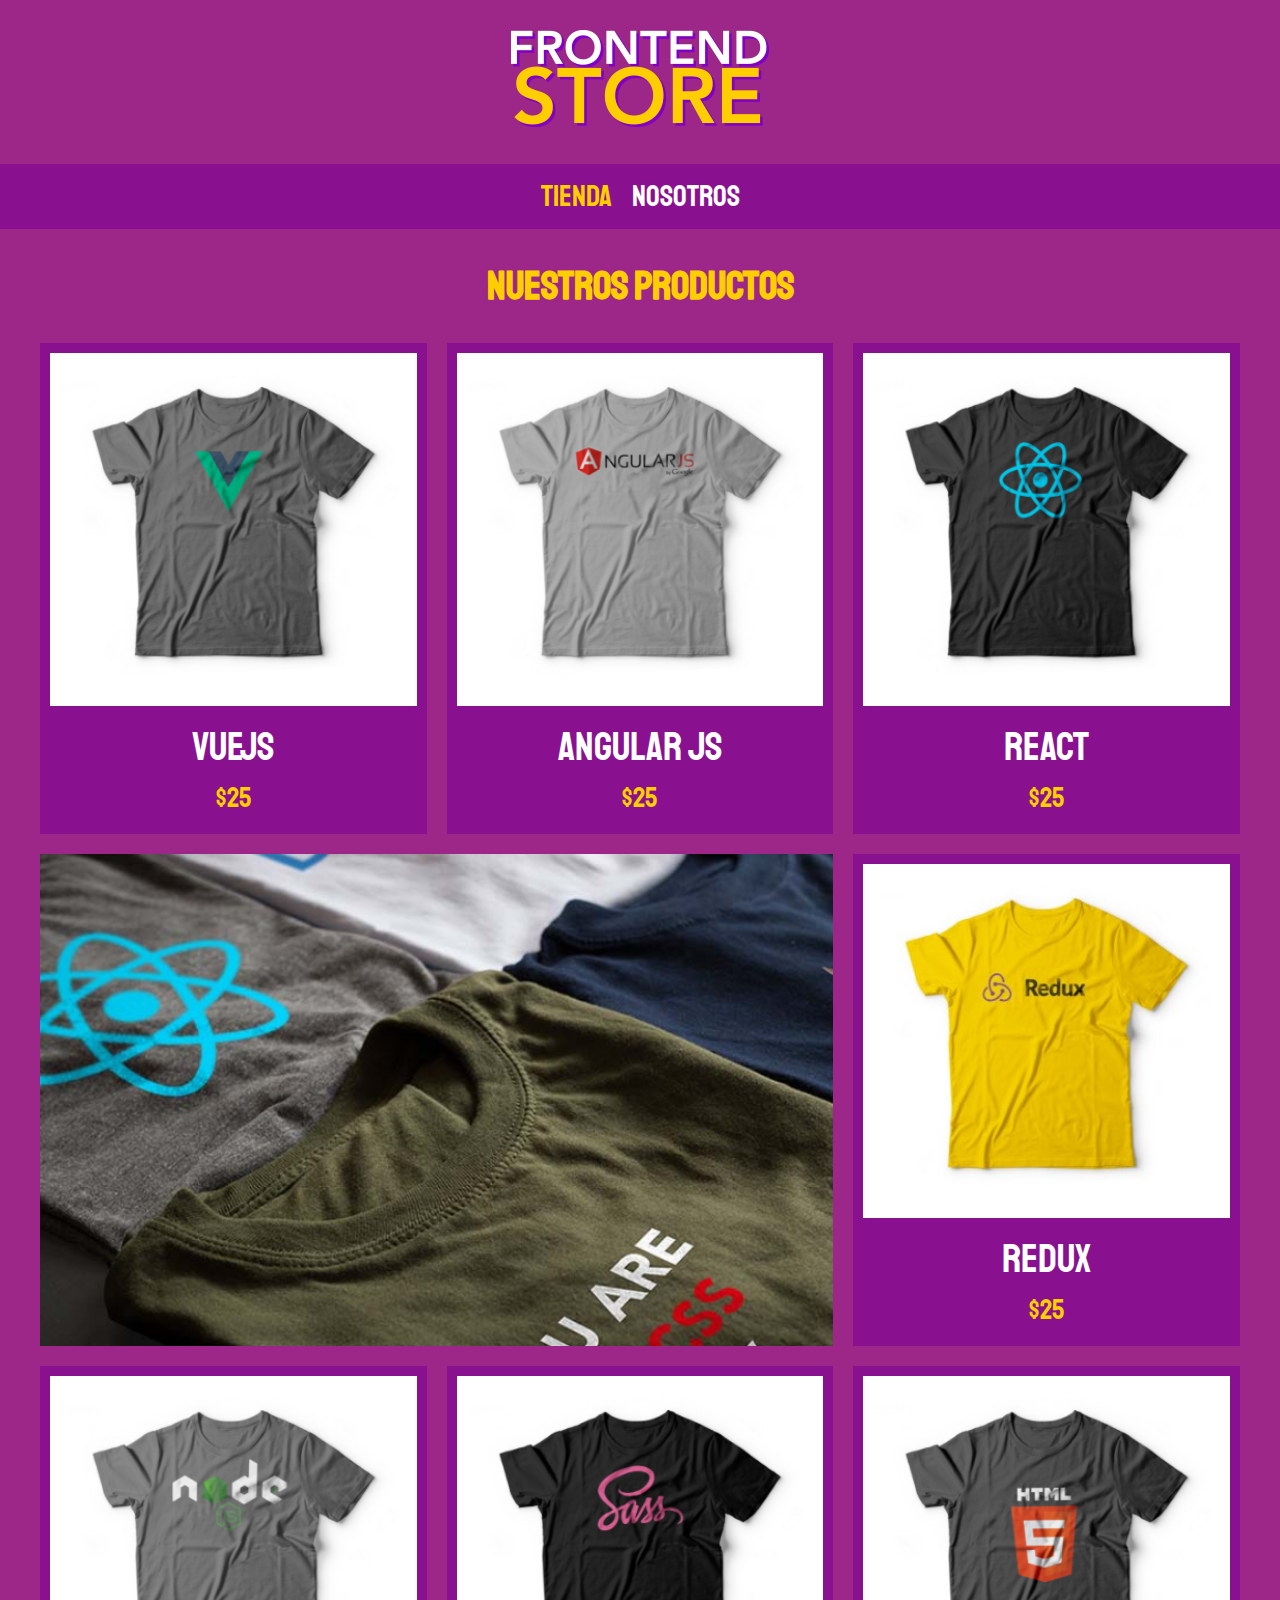
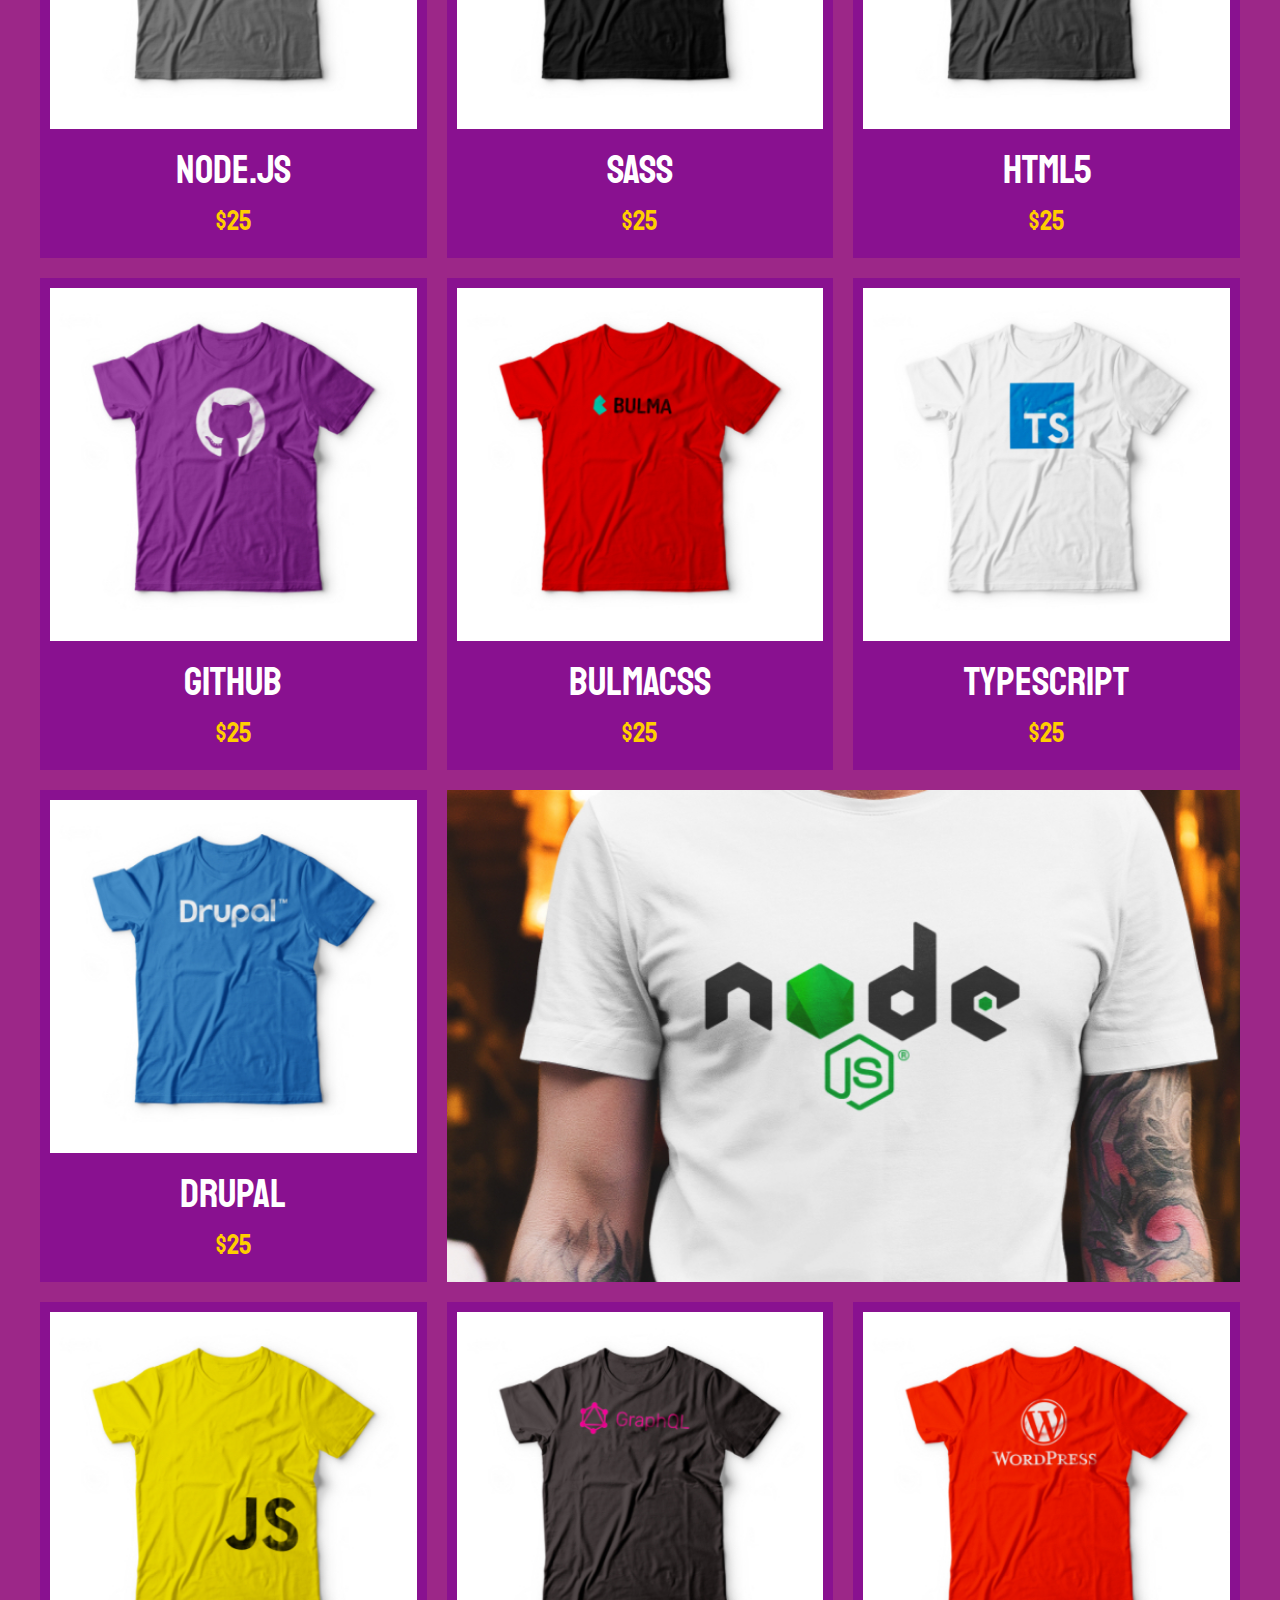
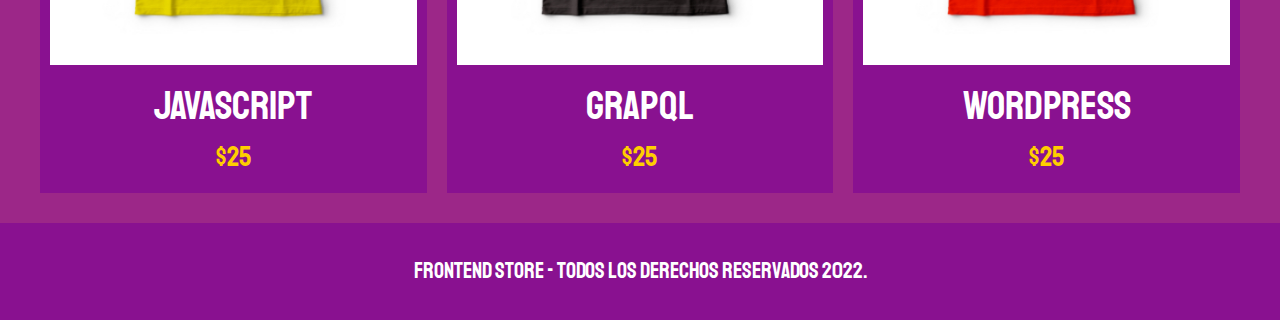
<file: index.html>
<!DOCTYPE html>
<html lang="en">
    <head>
        <meta charset="UTF-8">
        <meta http-equiv="X-UA-Compatible" content="IE=edge">
        <meta name="viewport" content="width=device-width, initial-scale=1.0">
        <title>FrontEnd Store</title>
        <link rel="stylesheet" href="./css/normalize.css">
        <link rel="preconnect" href="https://fonts.googleapis.com">
        <link rel="preconnect" href="https://fonts.gstatic.com" crossorigin>
        <link href="https://fonts.googleapis.com/css2?family=Staatliches&display=swap" rel="stylesheet">
        <link rel="stylesheet" href="./css/style.css">
    </head>
    <body>
        <header class="header">
            <a href="./index.html">
                <img class="header__logo" src="./img/logo.png" alt="Logotipo">
            </a>
        </header>
        <nav class="navegacion">
            <a class="navegacion__enlace navegacion__enlace--activo" href="./index.html">Tienda</a>
            <a class="navegacion__enlace " href="./nosotros.html">Nosotros</a>
        </nav>

        <main class="contenedor">
            <h1>Nuestros Productos</h1>
                <div class="grid">
                    <div class="producto">
                        <a href="./producto.html">
                            <img class="producto__imagen" src="./img/1.jpg" alt="Camisa">
                            <div class="producto__informacion">
                                <p class="producto__nombre">VueJS</p>
                                <p class="producto__precio">$25</p>
                            </div>
                        </a>
                    </div>
                    <div class="producto">
                        <a href="./producto.html">
                            <img class="producto__imagen" src="./img/2.jpg" alt="Camisa">
                            <div class="producto__informacion">
                                <p class="producto__nombre">Angular JS</p>
                                <p class="producto__precio">$25</p>
                            </div>
                        </a>
                    </div>
                    <div class="producto">
                        <a href="./producto.html">
                            <img class="producto__imagen" src="./img/3.jpg" alt="Camisa">
                            <div class="producto__informacion">
                                <p class="producto__nombre">React</p>
                                <p class="producto__precio">$25</p>
                            </div>
                        </a>
                    </div>
                    <div class="producto">
                        <a href="./producto.html">
                            <img class="producto__imagen" src="./img/4.jpg" alt="Camisa">
                            <div class="producto__informacion">
                                <p class="producto__nombre">Redux</p>
                                <p class="producto__precio">$25</p>
                            </div>
                        </a>
                    </div>
                    <div class="producto">
                        <a href="./producto.html">
                            <img class="producto__imagen" src="./img/5.jpg" alt="Camisa">
                            <div class="producto__informacion">
                                <p class="producto__nombre">Node.Js</p>
                                <p class="producto__precio">$25</p>
                            </div>
                        </a>
                    </div>
                    <div class="producto">
                        <a href="./producto.html">
                            <img class="producto__imagen" src="./img/6.jpg" alt="Camisa">
                            <div class="producto__informacion">
                                <p class="producto__nombre">Sass</p>
                                <p class="producto__precio">$25</p>
                            </div>
                        </a>
                    </div>
                    <div class="producto">
                        <a href="./producto.html">
                            <img class="producto__imagen" src="./img/7.jpg" alt="Camisa">
                            <div class="producto__informacion">
                                <p class="producto__nombre">Html5</p>
                                <p class="producto__precio">$25</p>
                            </div>
                        </a>
                    </div>
                    <div class="producto">
                        <a href="./producto.html">
                            <img class="producto__imagen" src="./img/8.jpg" alt="Camisa">
                            <div class="producto__informacion">
                                <p class="producto__nombre">GitHub</p>
                                <p class="producto__precio">$25</p>
                            </div>
                        </a>
                    </div>
                    <div class="producto">
                        <a href="./producto.html">
                            <img class="producto__imagen" src="./img/9.jpg" alt="Camisa">
                            <div class="producto__informacion">
                                <p class="producto__nombre">BulmaCSS</p>
                                <p class="producto__precio">$25</p>
                            </div>
                        </a>
                    </div>
                    <div class="producto">
                        <a href="./producto.html">
                            <img class="producto__imagen" src="./img/10.jpg" alt="Camisa">
                            <div class="producto__informacion">
                                <p class="producto__nombre">TypeScript</p>
                                <p class="producto__precio">$25</p>
                            </div>
                        </a>
                    </div>
                    <div class="producto">
                        <a href="./producto.html">
                            <img class="producto__imagen" src="./img/11.jpg" alt="Camisa">
                            <div class="producto__informacion">
                                <p class="producto__nombre">Drupal</p>
                                <p class="producto__precio">$25</p>
                            </div>
                        </a>
                    </div>
                    <div class="producto">
                        <a href="./producto.html">
                            <img class="producto__imagen" src="./img/12.jpg" alt="Camisa">
                            <div class="producto__informacion">
                                <p class="producto__nombre">JavaScript</p>
                                <p class="producto__precio">$25</p>
                            </div>
                        </a>
                    </div>
                    <div class="producto">
                        <a href="./producto.html">
                            <img class="producto__imagen" src="./img/13.jpg" alt="Camisa">
                            <div class="producto__informacion">
                                <p class="producto__nombre">GrapQL</p>
                                <p class="producto__precio">$25</p>
                            </div>
                        </a>
                    </div>
                    <div class="producto">
                        <a href="./producto.html">
                            <img class="producto__imagen" src="./img/14.jpg" alt="Camisa">
                            <div class="producto__informacion">
                                <p class="producto__nombre">WordPress</p>
                                <p class="producto__precio">$25</p>
                            </div>
                        </a>
                    </div>
                    <div class="grafico grafico--camisas"></div>
                    <div class="grafico grafico--node"></div>

                </div>

        </main>

        <footer class="footer">
            <p class="footer__texto">FrontEnd Store - Todos los derechos reservados 2022.</p>
        </footer>
    </body>
</html>
</file>
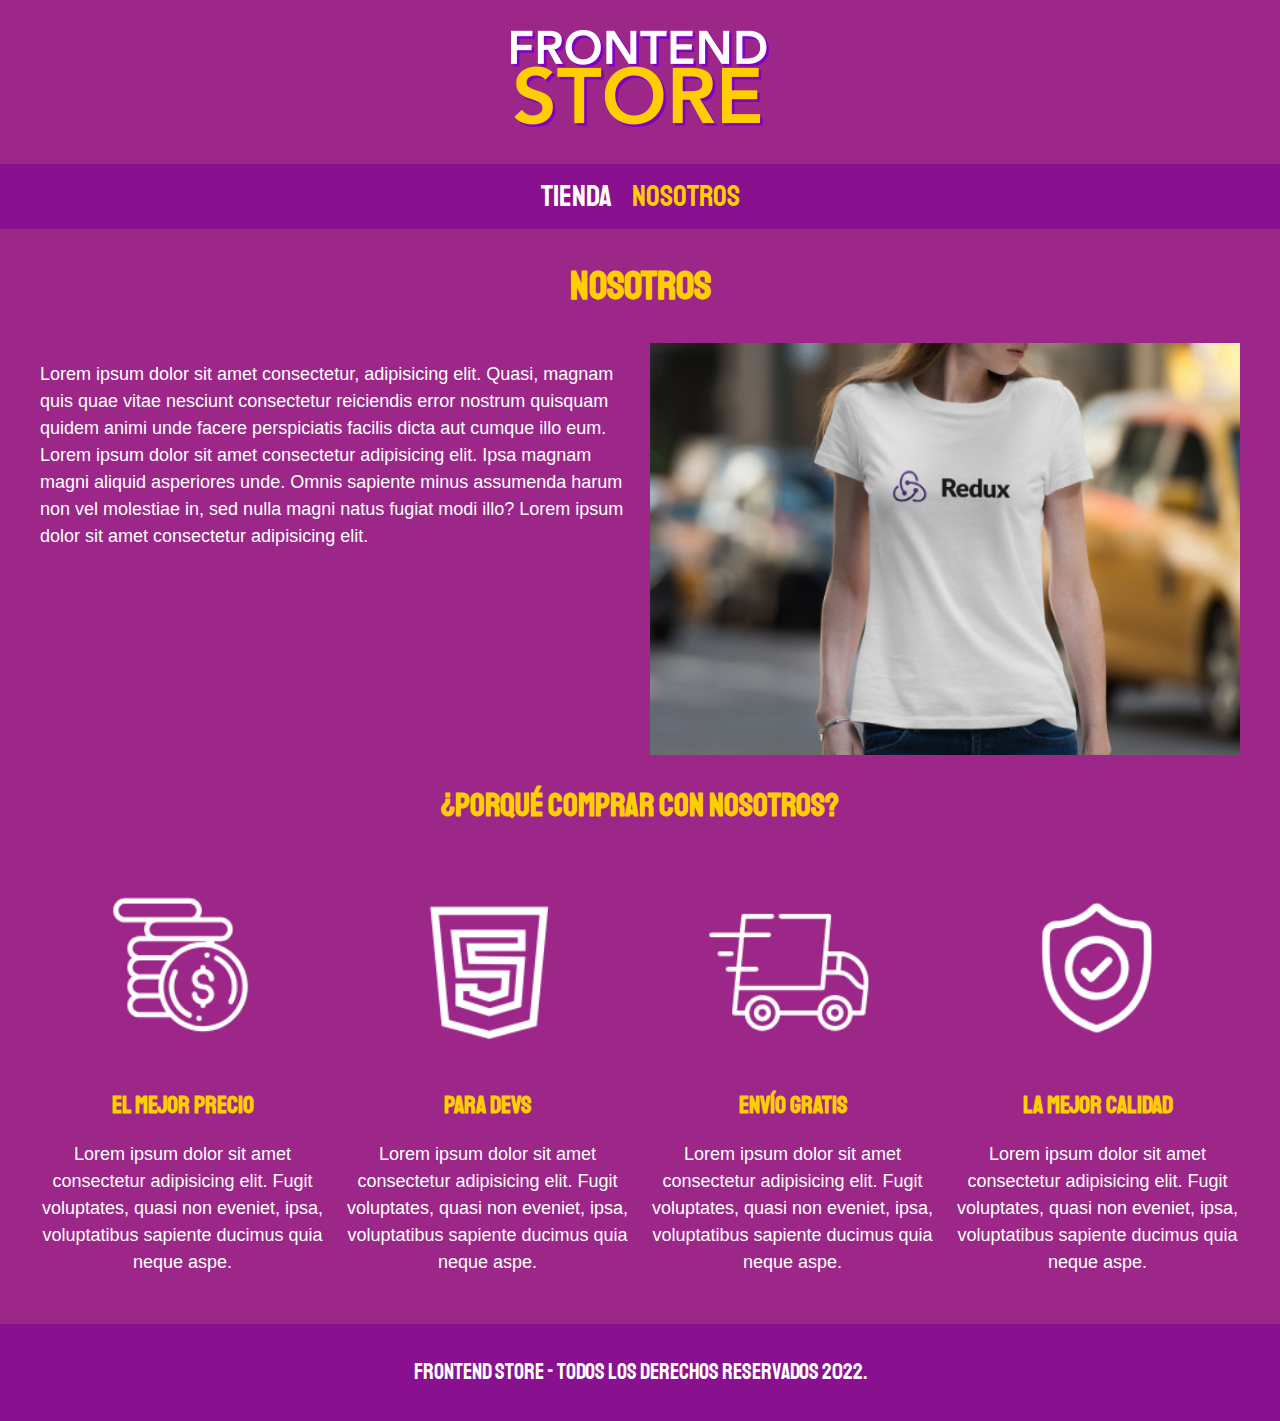
<file: nosotros.html>
<!DOCTYPE html>
<html lang="en">
    <head>
        <meta charset="UTF-8">
        <meta http-equiv="X-UA-Compatible" content="IE=edge">
        <meta name="viewport" content="width=device-width, initial-scale=1.0">
        <title>FrontEnd Store</title>
        <link rel="stylesheet" href="./css/normalize.css">
        <link rel="preconnect" href="https://fonts.googleapis.com">
        <link rel="preconnect" href="https://fonts.gstatic.com" crossorigin>
        <link href="https://fonts.googleapis.com/css2?family=Staatliches&display=swap" rel="stylesheet">
        <link rel="stylesheet" href="./css/style.css">
    </head>
    <body>
        <header class="header">
            <a href="./index.html">
                <img class="header__logo" src="./img/logo.png" alt="Logotipo">
            </a>
        </header>
        <nav class="navegacion">
            <a class="navegacion__enlace " href="./index.html">Tienda</a>
            <a class="navegacion__enlace navegacion__enlace--activo" href="./nosotros.html">Nosotros</a>
        </nav>

        <main class="contenedor">
            <h1>Nosotros</h1>
            <div class="nosotros">
                <p>Lorem ipsum dolor sit amet consectetur, adipisicing elit. Quasi, magnam quis quae vitae nesciunt consectetur reiciendis error nostrum quisquam quidem animi unde facere perspiciatis facilis dicta aut cumque illo eum. Lorem ipsum dolor sit amet consectetur adipisicing elit. Ipsa magnam magni aliquid asperiores unde. Omnis sapiente minus assumenda harum non vel molestiae in, sed nulla magni natus fugiat modi illo? Lorem ipsum dolor sit amet consectetur adipisicing elit. </p>
                <img class="nosotros__imagen" src="./img/nosotros.jpg" alt="Muestra">
            </div>
        </main>

        <section class="contenedor comprar">
            <h2 class="comprar__titulo">¿Porqué comprar con nosotros?</h2>
            <div class="bloques">
                <div class="bloque">
                    <img src="./img/icono_1.png" alt="porque comprar" class="bloque__imagen">
                    <h3 class="bloque__titulo">El mejor precio</h3>
                    <p>Lorem ipsum dolor sit amet consectetur adipisicing elit. Fugit voluptates, quasi non eveniet, ipsa, voluptatibus sapiente ducimus quia neque aspe.</p>     
                </div>
                <div class="bloque">
                    <img src="./img/icono_2.png" alt="porque comprar" class="bloque__imagen">
                    <h3 class="bloque__titulo">Para devs</h3>
                    <p>Lorem ipsum dolor sit amet consectetur adipisicing elit. Fugit voluptates, quasi non eveniet, ipsa, voluptatibus sapiente ducimus quia neque aspe.</p>
                </div>
                <div class="bloque">
                    <img src="./img/icono_3.png" alt="porque comprar" class="bloque__imagen">
                    <h3 class="bloque__titulo">Envío gratis</h3>
                    <p>Lorem ipsum dolor sit amet consectetur adipisicing elit. Fugit voluptates, quasi non eveniet, ipsa, voluptatibus sapiente ducimus quia neque aspe.</p>
                </div>
                <div class="bloque">
                    <img src="./img/icono_4.png" alt="porque comprar" class="bloque__imagen">
                    <h3 class="bloque__titulo">La mejor calidad</h3>
                    <p>Lorem ipsum dolor sit amet consectetur adipisicing elit. Fugit voluptates, quasi non eveniet, ipsa, voluptatibus sapiente ducimus quia neque aspe.</p>
                </div>
            </div>
        </section>

        <footer class="footer">
            <p class="footer__texto">FrontEnd Store - Todos los derechos reservados 2022.</p>
        </footer>
    </body>
</html>
</file>
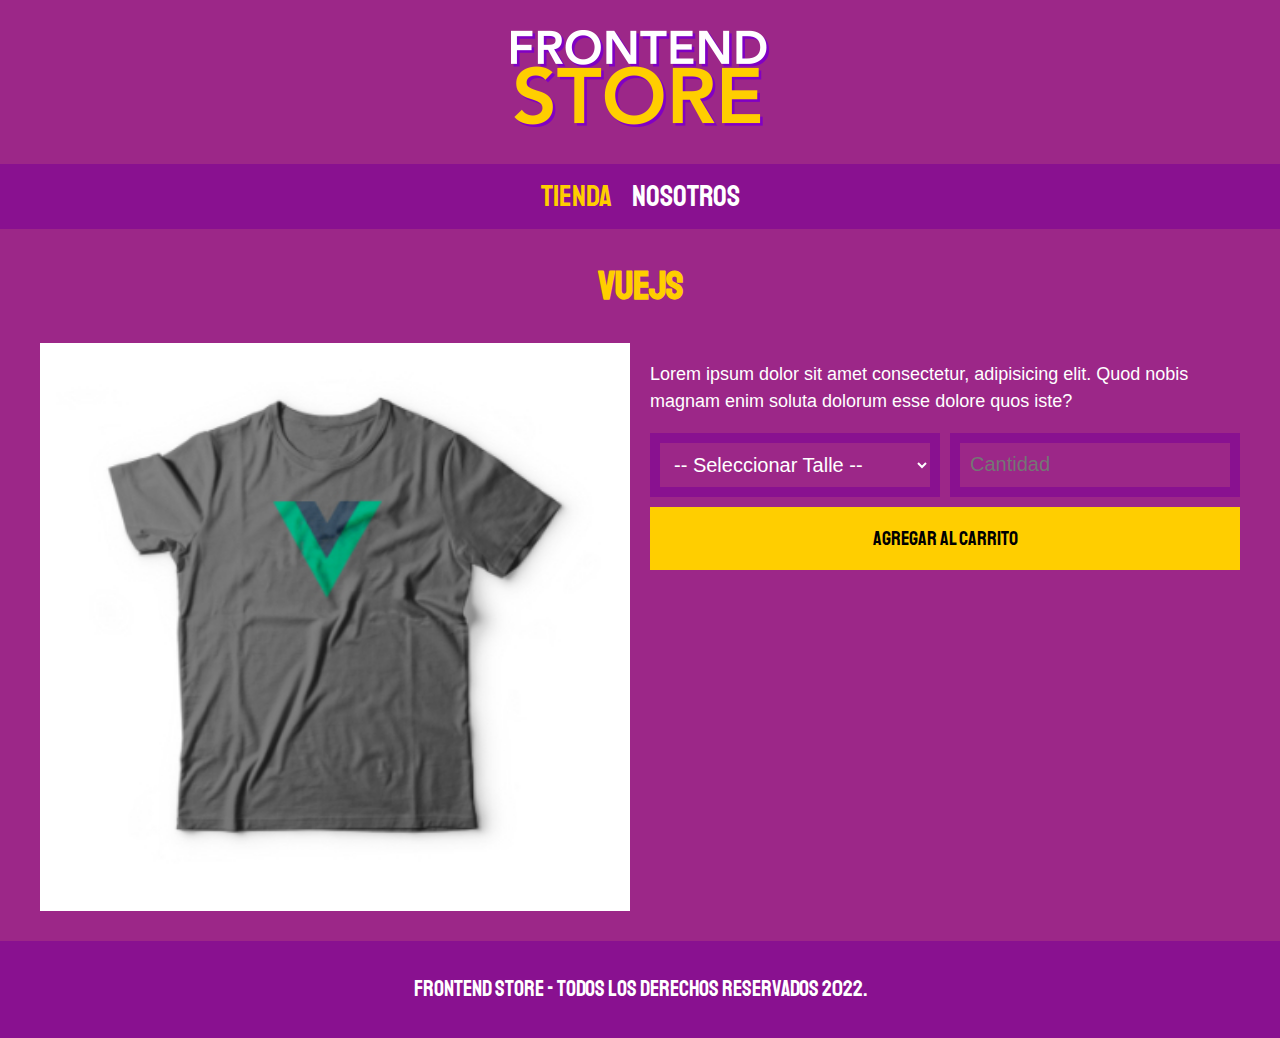
<file: producto.html>
<!DOCTYPE html>
<html lang="en">
    <head>
        <meta charset="UTF-8">
        <meta http-equiv="X-UA-Compatible" content="IE=edge">
        <meta name="viewport" content="width=device-width, initial-scale=1.0">
        <title>FrontEnd Store</title>
        <link rel="stylesheet" href="./css/normalize.css">
        <link rel="preconnect" href="https://fonts.googleapis.com">
        <link rel="preconnect" href="https://fonts.gstatic.com" crossorigin>
        <link href="https://fonts.googleapis.com/css2?family=Staatliches&display=swap" rel="stylesheet">
        <link rel="stylesheet" href="./css/style.css">
    </head>
    <body>
        <header class="header">
            <a href="./index.html">
                <img class="header__logo" src="./img/logo.png" alt="Logotipo">
            </a>
        </header>
        <nav class="navegacion">
            <a class="navegacion__enlace navegacion__enlace--activo" href="index.html">Tienda</a>
            <a class="navegacion__enlace " href="nosotros.html">Nosotros</a>
        </nav>

        <main class="contenedor">
            <h1>Vuejs</h1>

            <div class="camisa">
                <img src="./img/1.jpg" alt="Imagen del producto" class="camisa__imagen">
                <div class="camisa__contenido">
                    <p>Lorem ipsum dolor sit amet consectetur, adipisicing elit. Quod nobis magnam enim soluta dolorum esse dolore quos iste?</p>

                    <form class="formulario">
                        <select class="formulario__campo">
                            <option disabled selected>-- Seleccionar Talle --</option>
                            <option >Chica</option>
                            <option >Mediana</option>
                            <option >Grande</option>
                        </select>
                        <input class="formulario__campo" type="number" placeholder="Cantidad" min="1">
                        <input class="formulario__submit" type="submit" value="Agregar al carrito">
                    </form>
                </div>
            </div>
        </main>

        <footer class="footer">
            <p class="footer__texto">FrontEnd Store - Todos los derechos reservados 2022.</p>
        </footer>
    </body>
</html>
</file>
<file: css/style.css>
:root {
    --primario: #9c2788;
    --primarioOscuro: #891190;
    --secundario: #FFCE00;
    --secundarioOscuro: rgb(233,187,2);
    --blanco: #fff;
    --negro: #000;

    --fuentePrincipal: 'Staatliches', cursive;
}
html {
    font-size: 62.5%;
    box-sizing: border-box;
  }
*, *:before, *:after { box-sizing: inherit; }

/* Globales */
body {
    background-color: var(--primario);
    font-size: 1.6rem;
    line-height: 1.5;
}
p {
    font-size: 1.8rem;
    font-family: Arial, Helvetica, sans-serif;
    color: var(--blanco);
}
a { text-decoration: none; }
img { width: 100%; }
.contenedor {
    max-width: 120rem;
    margin: 0 auto;
}
h1, h2, h3 {
    font-family: var(--fuentePrincipal);
    text-align: center;
    color: var(--secundario);
}
h1 { font-size: 4rem; }
h2 { font-size: 3.2rem; }
h3 { font-size: 2.4rem; }

/* HEADER */
.header {
    display: flex;
    justify-content: center;
}
.header__logo { margin: 3rem 0; }

/* NAVEGACION */
.navegacion {
    padding: 1rem 0;
    display: flex;
    justify-content: center;
    gap: 2rem; /* Separacion entre elementos */
    background-color: var(--primarioOscuro);
}
.navegacion__enlace {
    font-family: var(--fuentePrincipal);
    font-size: 3rem;
    color: var(--blanco);
}
.navegacion__enlace:hover, 
.navegacion__enlace--activo { color: var(--secundario); }

/* GRID */
.grid {
    display: grid;
    grid-template-columns: repeat(2, 1fr);
    gap: 2rem;
}
/* PRODUCTOS */

.producto {
    padding: 1rem;
    background-color: var(--primarioOscuro);
}

.producto__nombre {
    font-size: 4rem;
}
.producto__precio {
    font-size: 2.8rem;
    color: var(--secundario);
}
.producto__nombre, .producto__precio {
    margin: 1rem 0;
    text-align: center;
    font-family: var(--fuentePrincipal);
    line-height: 1.2;
}

/* GRAFICOS */
.grafico {
    min-height: 30rem;
    grid-column: 1 / 3;
    background-repeat: no-repeat;
    background-size: cover;
}
.grafico--camisas {
    grid-row: 2 / 3;
    background-image: url(../img/grafico1.jpg);
}
.grafico--node {
    grid-row: 8 / 9;
    background-image: url(../img/grafico2.jpg);
}

/* NOSOTROS */
.nosotros {
    display: grid;
    grid-template-rows: repeat(2, auto);
}
.nosotros__imagen {
    grid-row: 1 / 2;
}

/* BLOQUES */
.bloques {
    display: grid;
    grid-template-columns: repeat(2, 1fr);
    gap: 2rem;
    text-align: center;
}
.bloque__titulo {
    margin: 0;
}

/* PRODUCTO */
.formulario {
    display: grid;
    gap: 1rem;
    grid-template-columns: repeat(2, 1fr);
}
.formulario__campo {
    width: 100%;
    padding: 1rem;
    font-family: Arial, Helvetica, sans-serif;
    font-size: 2rem;
    border: 1rem solid var(--primarioOscuro);
    background-color: var(--primario);
    color: var(--blanco);
    outline: none; 
}
.formulario__submit {
    grid-column: 1 / 3;
    padding: 2rem;
    font-size: 2rem;
    font-family: var(--fuentePrincipal);
    background-color: var(--secundario);
    border: none;
    transition: background-color .3s ease;
}
.formulario__submit:hover {
    cursor: pointer;
    background-color: var(--secundarioOscuro);
}

/* FOOTER */
.footer {
    padding: 1rem 0;
    margin-top: 3rem;
    text-align: center;
    background-color: var(--primarioOscuro);
}
.footer__texto {
    font-family: var(--fuentePrincipal);
    font-size: 2.2rem;
}

/* Media Queries */
@media (min-width: 768px) {
    .grid {
        grid-template-columns: repeat(3, 1fr);
    }
    .grafico--node {
        grid-column: 2 / 4;
        grid-row: 5 / 6;
    }
    .nosotros {
        grid-template-columns: repeat(2, 1fr);
        column-gap: 2rem;
    }
    .nosotros__imagen {
        grid-column: 2 / 3;
    }
    .bloques {
        grid-template-columns: repeat(4, 1fr);
    }
    .camisa {
        display: grid;
        grid-template-columns: repeat(2, 1fr);
        column-gap: 2rem;
    }  
}
</file>
